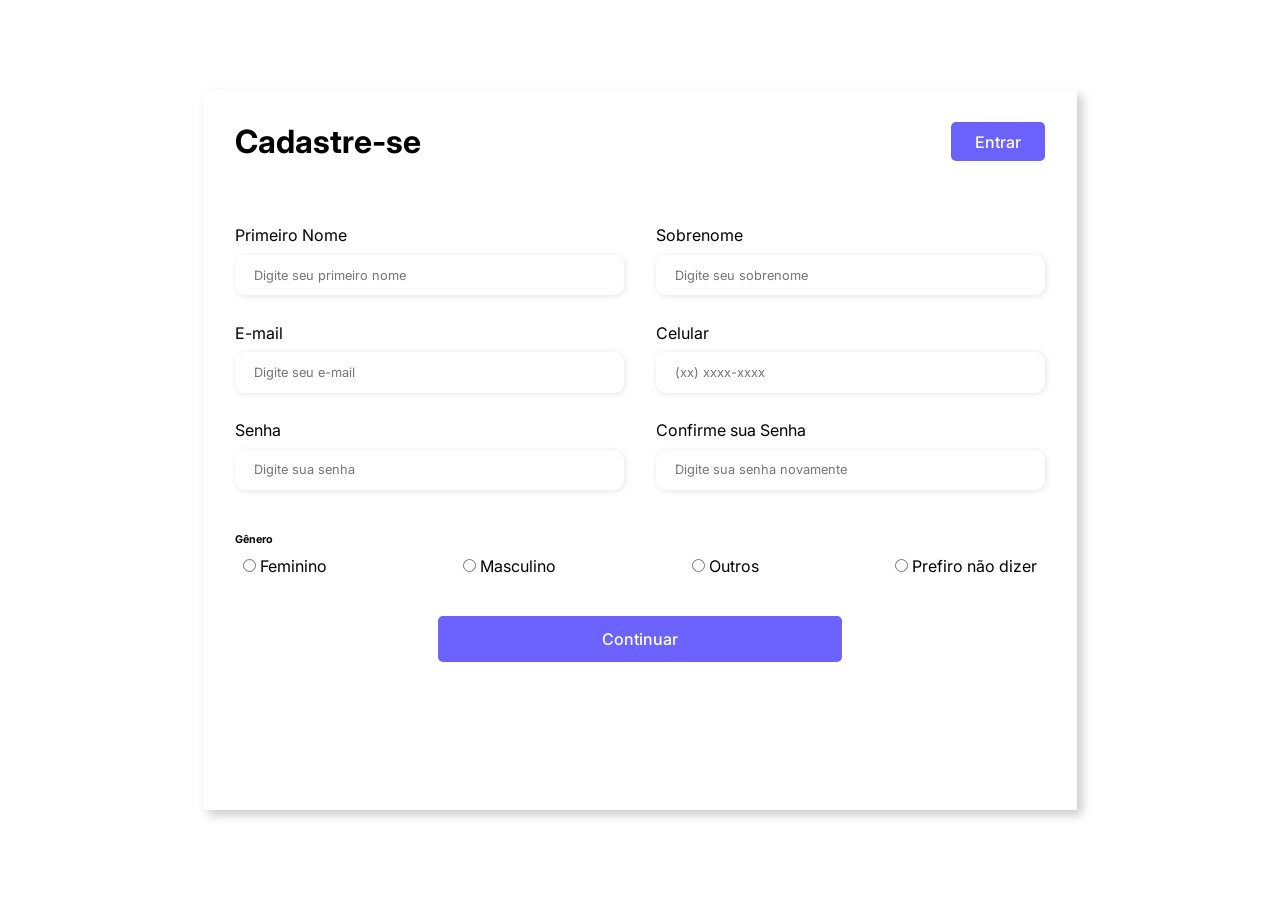
<file: Programacao-Web-master (1)/Programacao-Web-master/index.html>
<!DOCTYPE html>
<html lang="pt-br">

<head>
    <meta charset="UTF-8">
    <meta http-equiv="X-UA-Compatible" content="IE=edge">
    <meta name="viewport" content="width=device-width, initial-scale=1.0">
    <link rel="stylesheet" href="Css/style.css">
    <title>Formulário de Cadastro</title>
</head>

<body>
    <!-- Contêiner principal -->
    <div class="container">
    
        <!-- Área principal do formulário -->
        <main class="form">
            <form action="#">
                <!-- Cabeçalho do formulário -->
                <header class="form-header">
                    <div class="title">
                        <h1>Cadastre-se</h1>
                    </div>
                    <nav class="login-button">
                        <button><a href="#">Entrar</a></button>
                    </nav>
                </header>

                <!-- Grupo de inputs do formulário -->
                <article class="input-group">
                    <section class="input-box">
                        <label for="firstname">Primeiro Nome</label>
                        <input id="firstname" type="text" name="firstname" placeholder="Digite seu primeiro nome" required>
                    </section>

                    <section class="input-box">
                        <label for="lastname">Sobrenome</label>
                        <input id="lastname" type="text" name="lastname" placeholder="Digite seu sobrenome" required>
                    </section>

                    <section class="input-box">
                        <label for="email">E-mail</label>
                        <input id="email" type="email" name="email" placeholder="Digite seu e-mail" required>
                    </section>

                    <section class="input-box">
                        <label for="number">Celular</label>
                        <input id="number" type="tel" name="number" placeholder="(xx) xxxx-xxxx" required>
                    </section>

                    <section class="input-box">
                        <label for="password">Senha</label>
                        <input id="password" type="password" name="password" placeholder="Digite sua senha" required>
                    </section>

                    <section class="input-box">
                        <label for="confirmPassword">Confirme sua Senha</label>
                        <input id="confirmPassword" type="password" name="confirmPassword" placeholder="Digite sua senha novamente" required>
                    </section>
                </article>

                <!-- Inputs de gênero -->
                <aside class="gender-inputs">
                    <div class="gender-title">
                        <h6>Gênero</h6>
                    </div>

                    <div class="gender-group">
                        <div class="gender-input">
                            <input id="female" type="radio" name="gender">
                            <label for="female">Feminino</label>
                        </div>

                        <div class="gender-input">
                            <input id="male" type="radio" name="gender">
                            <label for="male">Masculino</label>
                        </div>

                        <div class="gender-input">
                            <input id="others" type="radio" name="gender">
                            <label for="others">Outros</label>
                        </div>

                        <div class="gender-input">
                            <input id="none" type="radio" name="gender">
                            <label for="none">Prefiro não dizer</label>
                        </div>
                    </div>
                </aside>

                <!-- Botão de continuar -->
                <footer class="continue-button">
                    <button><a href="#">Continuar</a></button>
                </footer>
            </form>
        </main>
    </div>
</body>

</html>
</file>
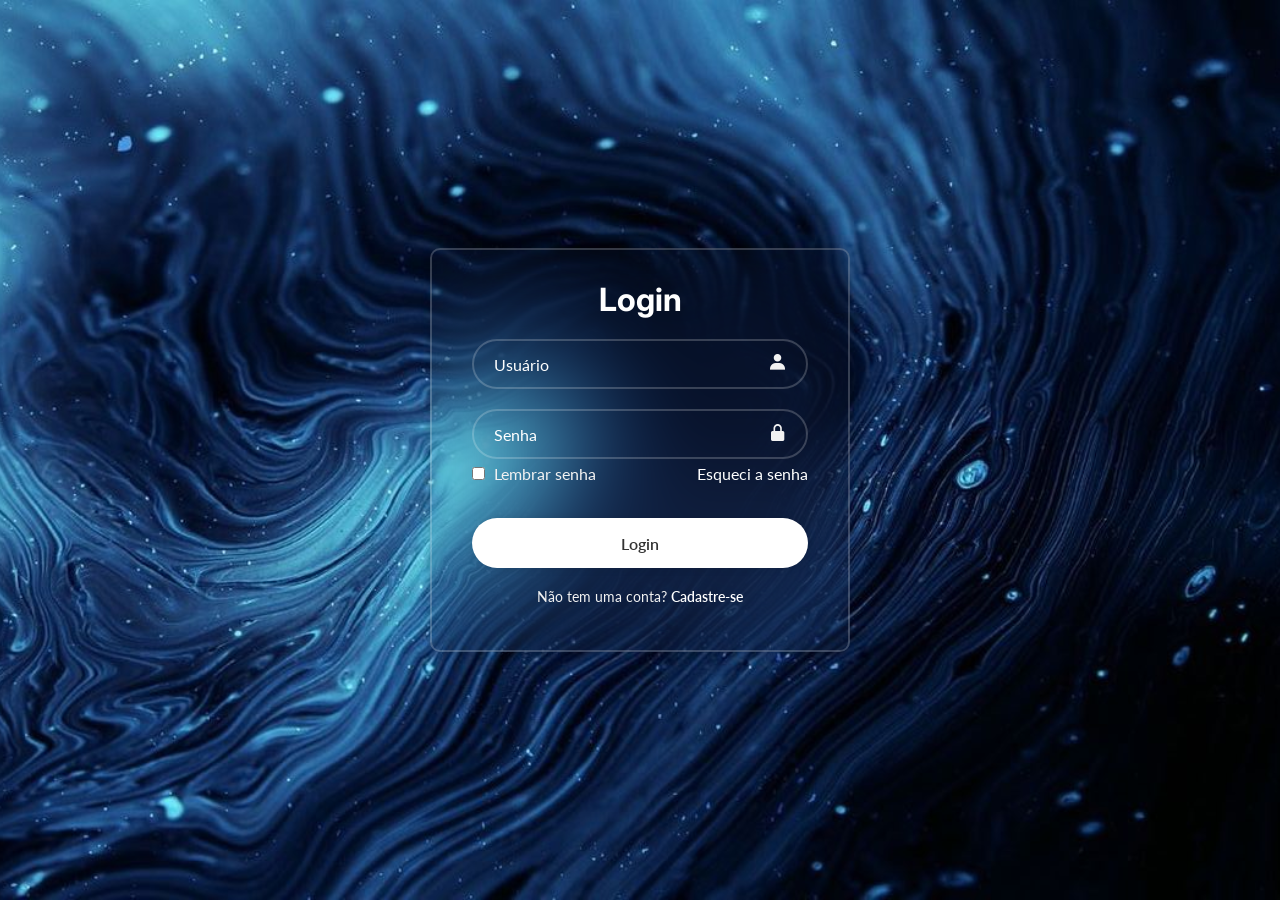
<file: U_Desafio_outra_4/index_desafio.html>
<!DOCTYPE html>
<html lang="pt-BR">
<head>
    <meta charset="UTF-8">
    <meta name="viewport" content="width=device-width, initial-scale=1.0">
    <link href='https://unpkg.com/boxicons@2.1.4/css/boxicons.min.css' rel='stylesheet'> <!--Link da biblioteca dos icones-->
    <link rel="stylesheet" href="styless.css">
    <title>Crux Login</title>  
</head>
<body>
    <main class="container">
        <fieldset>
            <legend>Login</legend>

            <div class="input-box">  
              <input placeholder="Usuário" type="email" required>  <!--required é uma maneira de assegurar que a senha seja fornecida pelo usuário antes do envio dos dados.-->
              <i class="bx bxs-user"></i> <!--Essa é a classe referente ao ícone de usuário-->  
            </div>  

            <div class="input-box">  
              <input placeholder="Senha" type="password" required>  
              <i class="bx bxs-lock-alt"></i> <!--Essa é a classe referente ao ícone de trancado-->  
            </div>  

            <section class="remember-forgot">  
                <label>  
                    <input type="checkbox">  
                    Lembrar senha  
                </label>  
                <a href="#">Esqueci a senha</a>  
            </section> 

            <button type="submit" class="login">Login</button>
            
            <section class="register-link">  
                <p>Não tem uma conta? <a href="/Programacao-Web-master (1)/Programacao-Web-master/index.html">Cadastre-se</a></p>  
            </section> 

       </fieldset>
    </main>
</body>
</html>
</file>
<file: Programacao-Web-master (1)/Programacao-Web-master/Css/style.css>
/* Reset básico e configuração da fonte */

@import url('https://fonts.googleapis.com/css2?family=Inter:ital,opsz,wght@0,14..32,100..900;1,14..32,100..900&display=swap');
@import url('https://fonts.googleapis.com/css2?family=Inter:ital,opsz,wght@0,14..32,100..900;1,14..32,100..900&family=Roboto:ital,wght@0,100;0,300;0,400;0,500;0,700;0,900;1,100;1,300;1,400;1,500;1,700;1,900&display=swap');
@import url('https://fonts.googleapis.com/css2?family=Inter:ital,opsz,wght@0,14..32,100..900;1,14..32,100..900&family=Lato:ital,wght@0,100;0,300;0,400;0,700;0,900;1,100;1,300;1,400;1,700;1,900&family=Roboto:ital,wght@0,100;0,300;0,400;0,500;0,700;0,900;1,100;1,300;1,400;1,500;1,700;1,900&display=swap');

:root {
    --cor-texto: #333333;      /* Cor do texto */
    --fonte-titulo: 'Inter';
    --fonte-sub-titulo: 'Roboto';
    --fonte-texto: 'lato';
}

* {
    padding: 0;
    margin: 0;
    box-sizing: border-box;
    font-family: 'Inter', sans-serif;
}

/* Estilo do body com imagem de fundo */
body {
    width: 100%;
    min-height: 100vh;
    display: flex;
    justify-content: center;
    align-items: center;
    background: url('https://github.com/Joaofreitas18/Codigos_Academicos/blob/main/U_Desafio_outra_4/6a11401925083aa82b0f966846811632.jpg?raw=true') no-repeat center center fixed;
    background-size: cover;
    padding: 1rem;
}

/* Estilo do contêiner principal */
.container {
    width: 70%;
    min-height: 80vh;
    display: flex;
    flex-direction: column; /* Direção em coluna */
    box-shadow: 5px 5px 10px rgba(0, 0, 0, 0.212);
    background-color: rgba(255, 255, 255, 0.9); /* Fundo branco com transparência */
    padding: 2rem; /* Espaçamento interno */
}

/* Estilo do cabeçalho do formulário */
.form-header {
    margin-bottom: 3rem;
    display: flex;
    justify-content: space-between;
    width: 100%;
}

.login-button button {
    border: none;
    background-color: #6c63ff;
    padding: 0.6rem 1.5rem; /* Padding consistente */
    border-radius: 5px;
    cursor: pointer;
    font-size: 1rem;
}

.login-button button a {
    text-decoration: none;
    font-weight: 500;
    color: #fff;
}

/* Estilo do grupo de inputs */
.input-group {
    display: flex;
    flex-wrap: wrap;
    justify-content: space-between;
    padding: 1rem 0;
    width: 100%;
}

.input-box {
    display: flex;
    flex-direction: column;
    margin-bottom: 1.1rem;
    width: 48%; /* Espaçamento entre inputs */
}

.input-box input {
    margin: 0.6rem 0;
    padding: 0.8rem 1.2rem;
    border: none;
    border-radius: 10px;
    box-shadow: 1px 1px 6px #0000001c;
    font-size: 0.8rem;
    width: 100%;
}

/* Estilo do grupo de gênero */
.gender-group {
    display: flex;
    justify-content: space-between;
    margin-top: 0.62rem;
    padding: 0 .5rem;
    width: 100%;
}

/* Estilo do botão continuar */
.continue-button {
    width: 100%;
    display: flex;
    justify-content: center; /* Centraliza o botão */
}

.continue-button button {
    width: 50%; /* Largura do botão */
    margin-top: 2.5rem;
    border: none;
    background-color: #6c63ff;
    padding: 0.8rem; /* Padding consistente */
    border-radius: 5px;
    cursor: pointer;
    font-size: 1rem;
}

.continue-button button a {
    text-decoration: none;
    font-size: 1rem;
    font-weight: 500;
    color: #fff;
    text-align: center;
    display: block; /* Garante que o link ocupe toda a área do botão */
}

/* Media queries para responsividade */
@media screen and (max-width: 1080px) {
    .container {
        width: 90%;
        height: auto;
    }
}

@media screen and (max-width: 768px) {
    .container {
        width: 100%;
        height: auto;
    }
    .input-group {
        flex-direction: column;
        padding-right: 1rem;
        overflow-y: auto;
    }
    .input-box {
        width: 100%;
    }
    .gender-group {
        flex-direction: column;
    }
}
</file>
<file: U_Desafio_outra_4/styless.css>
@import url('https://fonts.googleapis.com/css2?family=Inter:ital,opsz,wght@0,14..32,100..900;1,14..32,100..900&display=swap');
@import url('https://fonts.googleapis.com/css2?family=Inter:ital,opsz,wght@0,14..32,100..900;1,14..32,100..900&family=Roboto:ital,wght@0,100;0,300;0,400;0,500;0,700;0,900;1,100;1,300;1,400;1,500;1,700;1,900&display=swap');
@import url('https://fonts.googleapis.com/css2?family=Inter:ital,opsz,wght@0,14..32,100..900;1,14..32,100..900&family=Lato:ital,wght@0,100;0,300;0,400;0,700;0,900;1,100;1,300;1,400;1,700;1,900&family=Roboto:ital,wght@0,100;0,300;0,400;0,500;0,700;0,900;1,100;1,300;1,400;1,500;1,700;1,900&display=swap');

:root {
    --cor-texto: #333333;      /* Cor do texto */
    --fonte-titulo: 'Inter';
    --fonte-sub-titulo: 'Roboto';
    --fonte-texto: 'lato';
}

* {   
    margin: 0;          /* O * serve pra zerar a pagina, o layout*/ 
    padding: 0;             
    box-sizing: border-box;
    font-family: "Lato", serif;
}

fieldset {
    border: none;
}

legend {
    font-size: 2em;
    font-weight: bold;
    text-align: center;
    color: #fff;
    font-family: var(--fonte-titulo);
}

body{
    display: flex;
    justify-content: center;
    align-items: center;
    min-height: 100vh;   /*Meio que é o minimo de altura que le vai ter é 100vh no caso toda a tela*/ 
    background: url('./6a11401925083aa82b0f966846811632.jpg');
    background-size: cover; /* size serve pra esticar a tela toda*/
    background-position: center;
}

.container {
    width: 420px;
    background-color: transparent;
    border: 2px solid rgba(255,255,255, .2);
    border-radius: 10px;
    color: #f2f2f2;
    padding: 30px 40px;
    box-shadow: 0 0 10px rgba(0,0,0, .2);
    backdrop-filter: blur(50px);
}

.input-box {
    position: relative;
    width: 100%;
    height: 50px;
    margin: 20px 0;
}

.input-box input { 
    width: 100%;
    height: 100%;
    background-color: transparent; /* com o color transparent, podemos fazer alguns efeitos por isso a escolha dele*/
    border: 2px solid rgba(255,255,255, .2);
    border-radius: 40px;
    outline: none; /*Tirei outline porque acho horrivel aquela linha dentro da caixa*/
    font-size: 16px;
    color: #fff;
    padding: 20px 45px 20px 20px;
}

.input-box input::placeholder {  /*Serve para alterar dentro da box por exemplo o campo email e senha*/  
    color: #fff;
}

.input-box i { /* Vai fazer alteração no icone*/
    position: absolute;
    right: 20px;
    top: 26%;
    font-size: 20px;
}

.remember-forgot {
    display: flex;   /*Utilizada para criar layouts flexíveis e responsivos de forma simples*/
    justify-content: space-between;
    margin: -15px 0 15px;
}

.remember-forgot label input {
    accent-color:#fff;
    margin-right: 5px;
}

.remember-forgot a {
    text-decoration: none;
    color: #fff;
}

.remember-forgot a:hover {
    text-decoration: underline; /*Ação de movimentação com o mouse*/ 
}

.login {
    width: 100%;
    height: 50px;
    background-color: #fff;
    border: none;
    border-radius: 40px;
    cursor: pointer;
    font-size: 16px;
    color: #333;
    font-weight: 600;
    box-shadow: 0 0 10px rgba(0,0,0, .1);
    margin-top: 20px;
}

.login:hover {
    background-color: transparent;
    border: 2px solid rgba(255,255,255, .2);
    color: #fff;
    transition: 0.5s;
}

.register-link {
    font-size: 14px;
    text-align: center;
    margin: 20px 0 15px;
}

.register-link a {
    text-decoration: none;
    color: #fff;
    font-weight: 600;
}

.register-link a:hover {
    text-decoration: underline;
}
</file>
